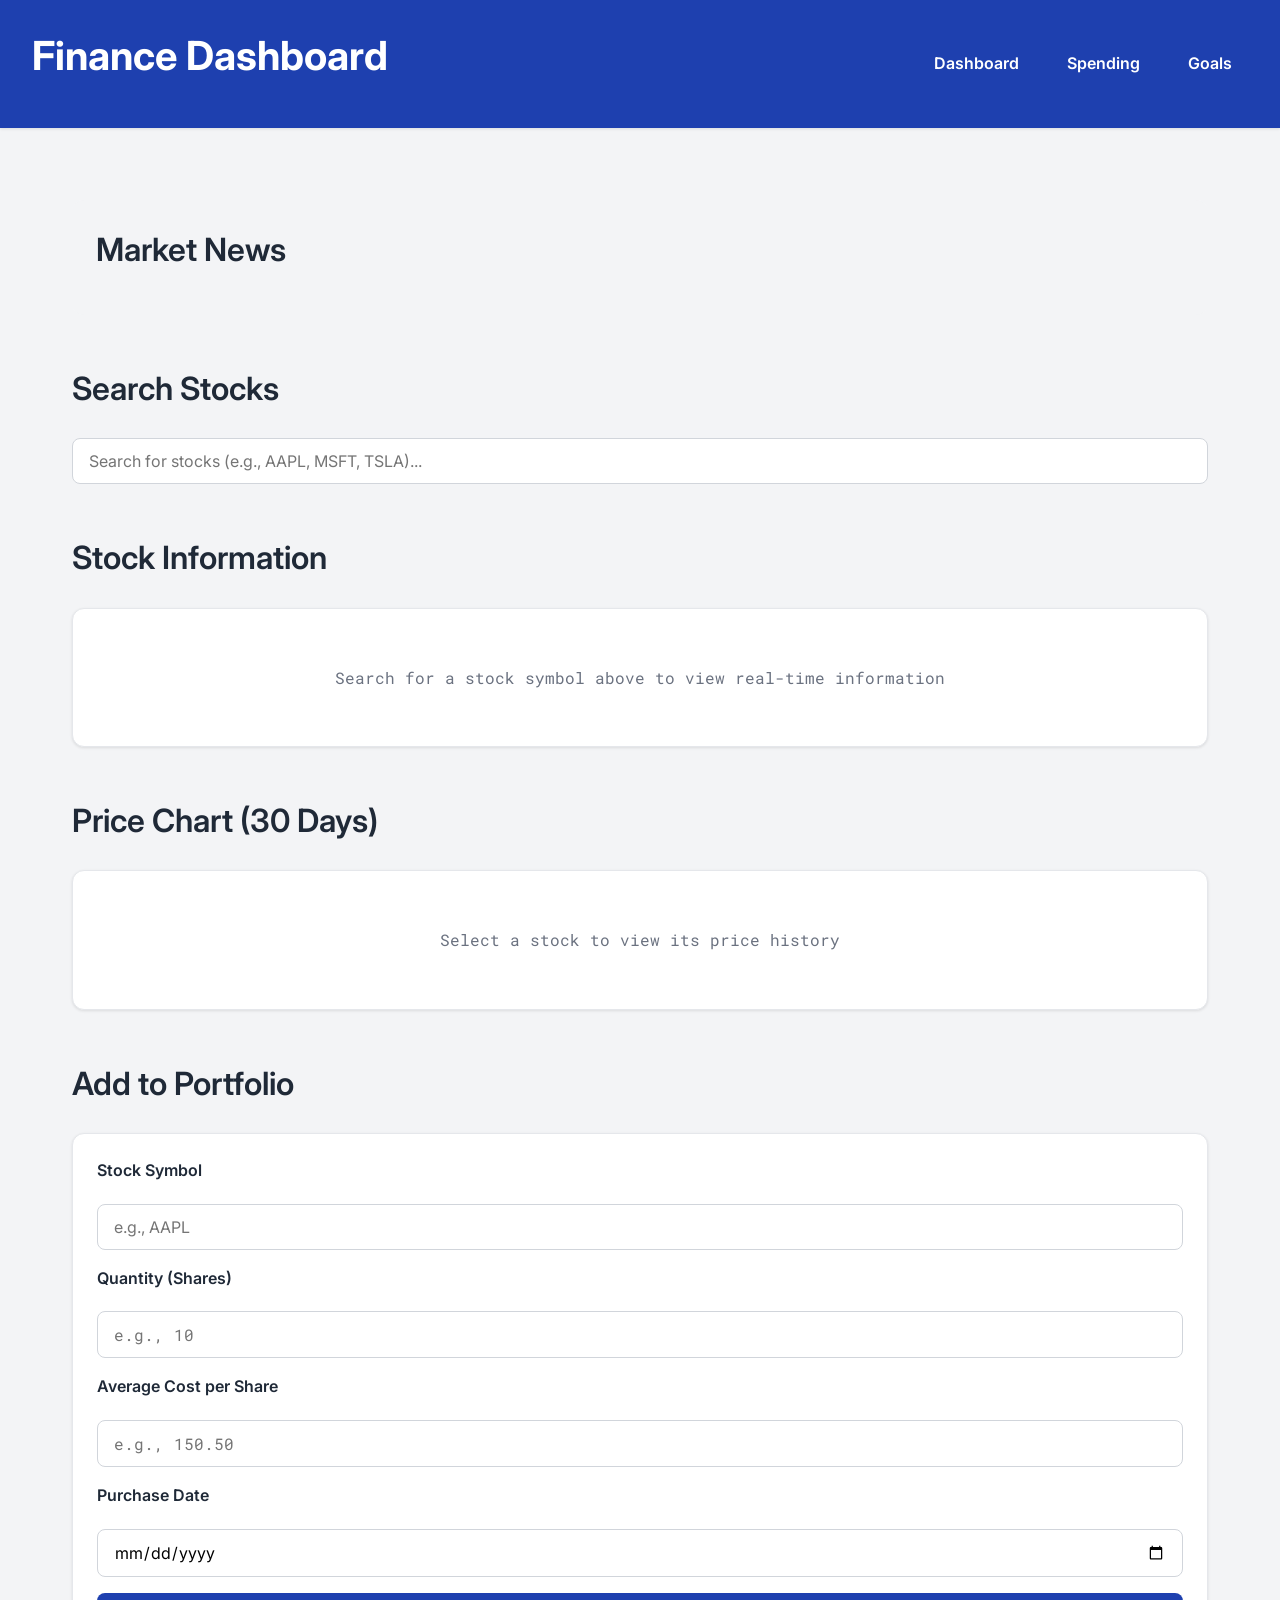
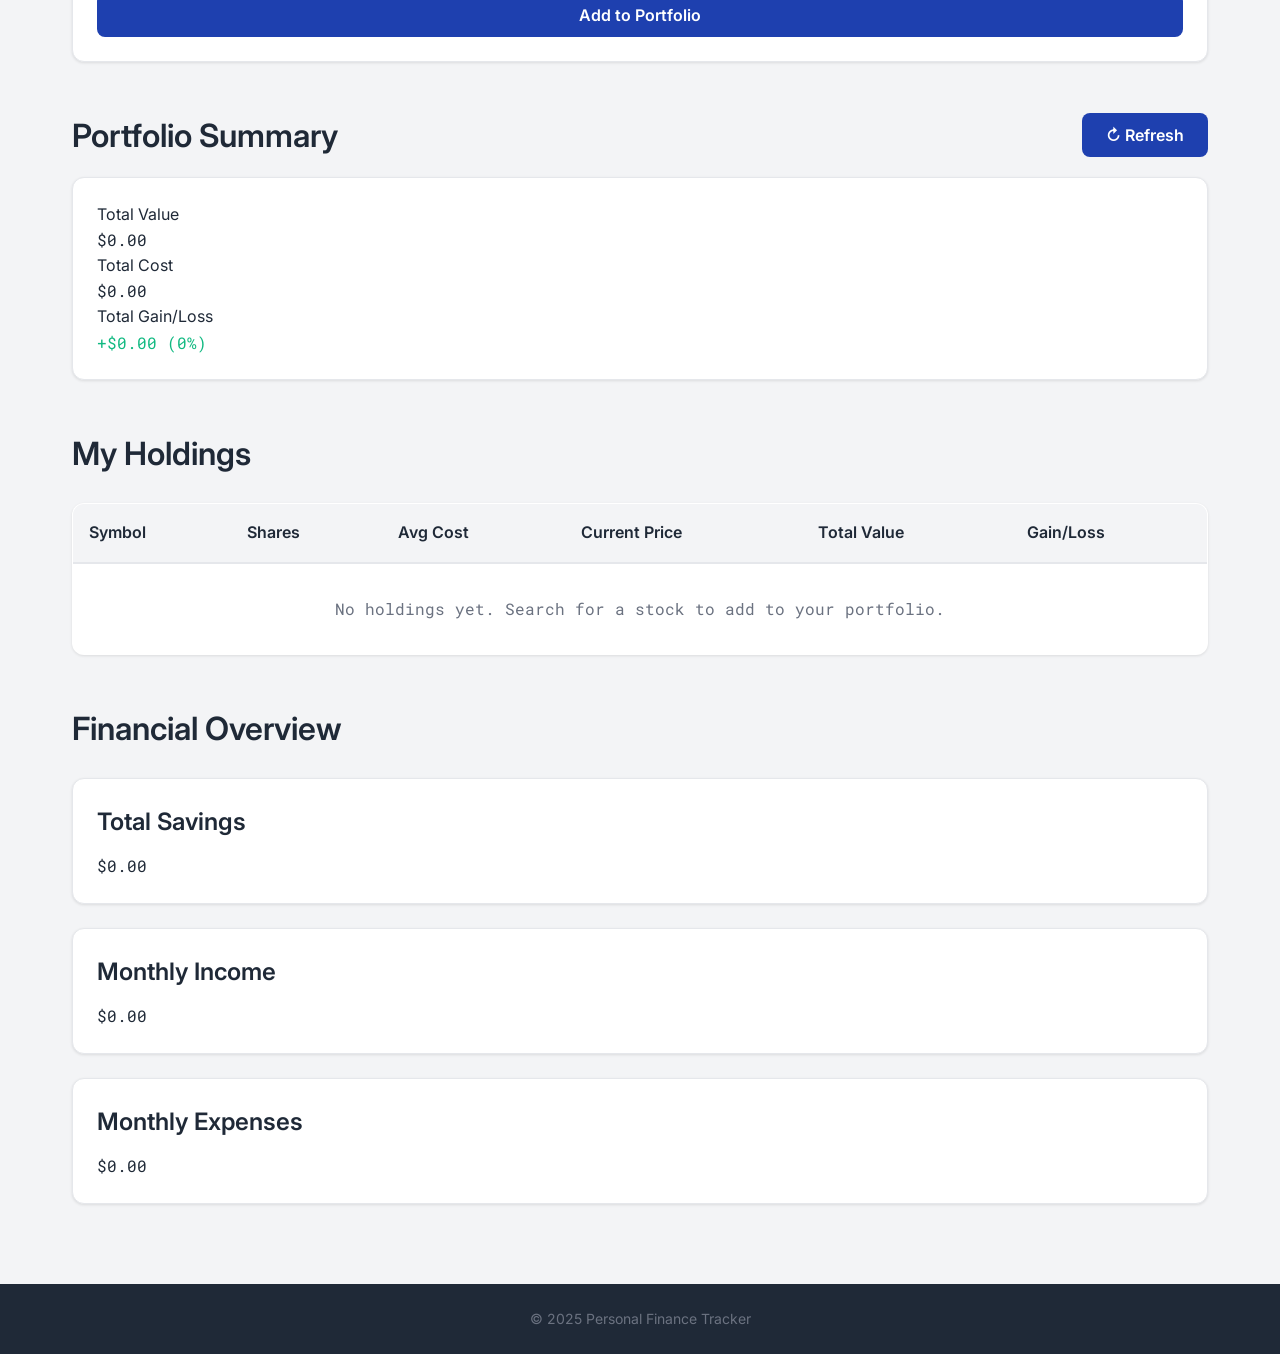
<file: final_project_fz/index.html>
<!DOCTYPE html>
<html lang="en">
<head>
    <meta charset="UTF-8">
    <meta name="viewport" content="width=device-width, initial-scale=1.0">
    <title>Personal Finance Tracker</title>
    <meta name="description" content="Personal finance tracker">
    <meta name="author" content="Franco Zarate">
    <link rel="stylesheet" href="styles/style.css">
    <link rel="preconnect" href="https://fonts.googleapis.com">
    <link rel="preconnect" href="https://fonts.gstatic.com" crossorigin>
    <link href="https://fonts.googleapis.com/css2?family=Inter:wght@400;600;700&family=Roboto+Mono:wght@400;600&display=swap" rel="stylesheet">
    <script src="scripts/script.js" defer></script>
    <script src="scripts/api.js" defer></script>
    <script src="scripts/storage.js" defer></script>
    <script src="scripts/portfolio.js" defer></script>
    <script src="scripts/chart.js" defer></script>
    
</head>
<body>
    <header>
        <h1>Finance Dashboard</h1>
        <button class="hamburger" id="hamburger" aria-label="Toggle menu">
            <span></span>
            <span></span>
            <span></span>
        </button>
        <nav id="nav">
        <a href="index.html">Dashboard</a>
        <a href="spending.html">Spending</a>
        <a href="goals.html">Goals</a>
        </nav>
    </header>
    
    <div class="nav-overlay" id="nav-overlay"></div>

    <main>

        <section id="market-news" class="news-section">
            <h2>Market News</h2>
            <div id="news-container" class="news-grid"></div>
        </section>

        <section>
            <h2>Search Stocks</h2>
            <div class="search-container">
                <input 
                type="text" 
                id="stock-search" 
                placeholder="Search for stocks (e.g., AAPL, MSFT, TSLA)..."
                autocomplete="off"
                >
                <div id="search-results"></div>
            </div>
        </section>

        <!-- Stock Info Display -->
        <section>
            <h2>Stock Information</h2>
            <article id="stock-info">
                <p style="text-align: center; color: var(--medium-gray); padding: 2rem;">
                    Search for a stock symbol above to view real-time information
                </p>
            </article>
        </section>

                <!-- Stock Chart -->
        <section>
            <h2>Price Chart (30 Days)</h2>
            <article id="stock-chart">
                <p style="text-align: center; color: var(--medium-gray); padding: 2rem;">
                    Select a stock to view its price history
                </p>
            </article>
        </section>

                <!-- Add to Portfolio Form -->
        <section>
            <h2>Add to Portfolio</h2>
            <form id="add-holding-form">
                <label for="holding-symbol">Stock Symbol</label>
                <input type="text" id="holding-symbol" name="holding-symbol" placeholder="e.g., AAPL" required>

                <label for="holding-quantity">Quantity (Shares)</label>
                <input type="number" id="holding-quantity" name="holding-quantity" step="0.01" min="0" placeholder="e.g., 10" required>

                <label for="holding-cost">Average Cost per Share</label>
                <input type="number" id="holding-cost" name="holding-cost" step="0.01" min="0" placeholder="e.g., 150.50" required>

                <label for="holding-date">Purchase Date</label>
                <input type="date" id="holding-date" name="holding-date">

                <button type="submit">Add to Portfolio</button>
            </form>
        </section>

                <!-- Portfolio Summary -->
        <section>
            <div style="display: flex; justify-content: space-between; align-items: center; margin-bottom: 1rem;">
                <h2 style="margin-bottom: 0;">Portfolio Summary</h2>
                <button id="refresh-portfolio" class="refresh-btn">↻ Refresh</button>
            </div>
            <article id="portfolio-summary">
                <div class="summary-grid">
                    <div class="summary-item">
                        <div class="summary-label">Total Value</div>
                        <div class="summary-value number">$0.00</div>
                    </div>
                    <div class="summary-item">
                        <div class="summary-label">Total Cost</div>
                        <div class="summary-value number">$0.00</div>
                    </div>
                    <div class="summary-item">
                        <div class="summary-label">Total Gain/Loss</div>
                        <div class="summary-value number">$0.00 (0%)</div>
                    </div>
                </div>
            </article>
        </section>

                <!-- Portfolio Holdings -->
        <section>
            <h2>My Holdings</h2>
            <table id="portfolio-table">
                <thead>
                    <tr>
                        <th>Symbol</th>
                        <th>Shares</th>
                        <th>Avg Cost</th>
                        <th>Current Price</th>
                        <th>Total Value</th>
                        <th>Gain/Loss</th>
                    </tr>
                </thead>
                <tbody>
                    <tr>
                        <td colspan="6" style="text-align: center; padding: 2rem; color: var(--medium-gray);">
                            No holdings yet. Search for a stock to add to your portfolio.
                        </td>
                    </tr>
                </tbody>
            </table>
        </section>

        <section>
            <h2>Financial Overview</h2>
            
            <article>
                <h3>Total Savings</h3>
                <p>$0.00</p>
            </article>

            <article>
                <h3>Monthly Income</h3>
                <p>$0.00</p>
            </article>

            <article>
                <h3>Monthly Expenses</h3>
                <p>$0.00</p>
            </article>
        </section>
    </main>

    <footer>
        <p>&copy; 2025 Personal Finance Tracker</p>
    </footer>
    <script type="module" src="scripts/news.js"></script>
</body>
</html>
</file>
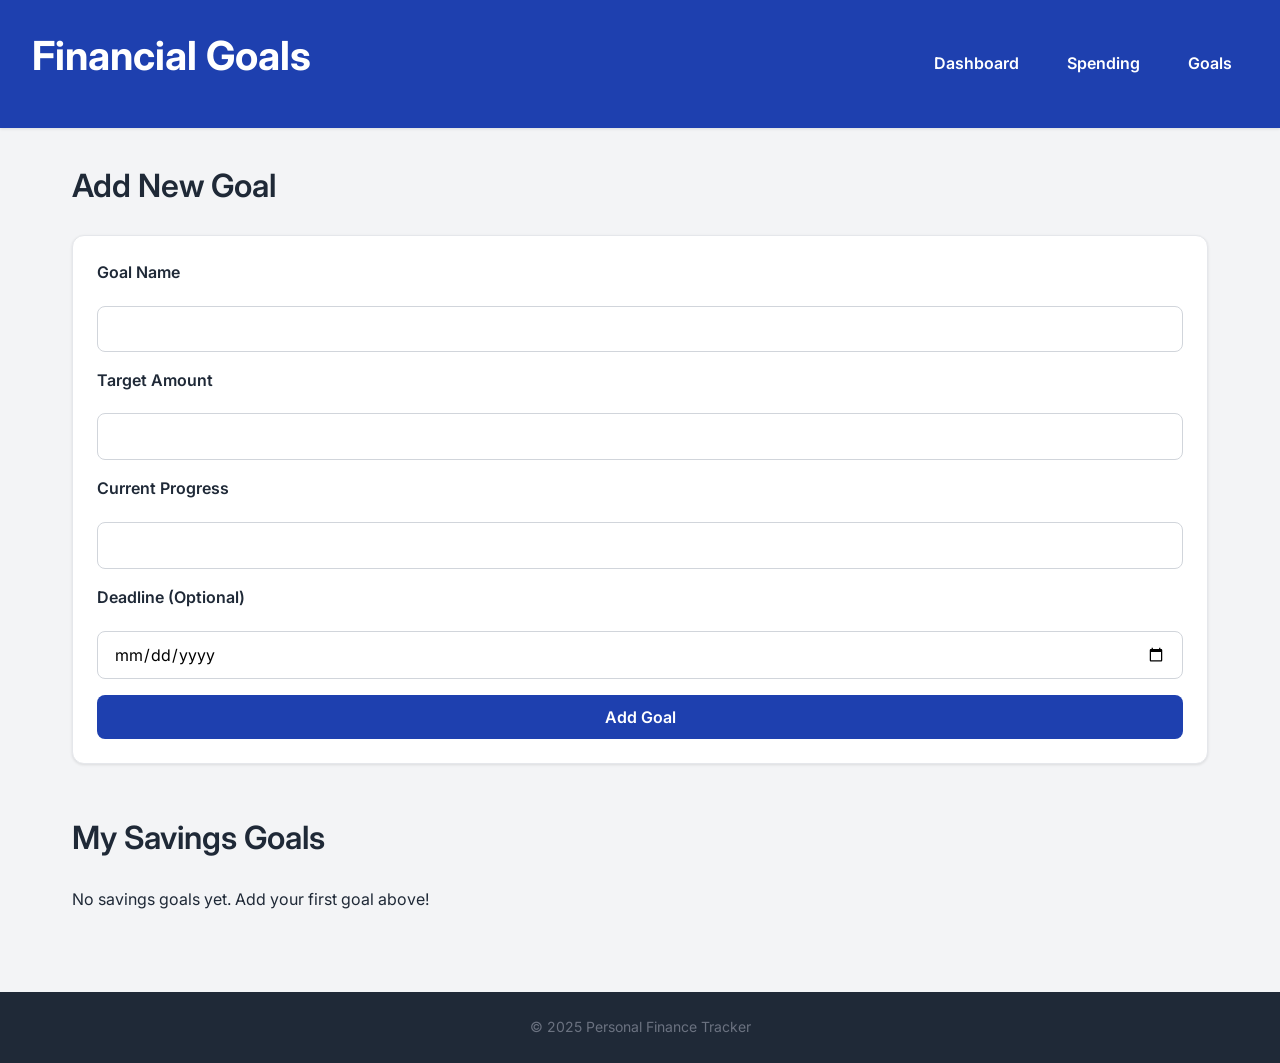
<file: final_project_fz/goals.html>
<!DOCTYPE html>
<html lang="en">
<head>
    <meta charset="UTF-8">
    <meta name="viewport" content="width=device-width, initial-scale=1.0">
    <title>Goals - Personal Finance Tracker</title>
    <meta name="description" content="Personal finance tracker">
    <meta name="author" content="Franco Zarate">
    <link rel="stylesheet" href="styles/style.css">
    <link rel="preconnect" href="https://fonts.googleapis.com">
    <link rel="preconnect" href="https://fonts.gstatic.com" crossorigin>
    <link href="https://fonts.googleapis.com/css2?family=Inter:wght@400;600;700&family=Roboto+Mono:wght@400;600&display=swap" rel="stylesheet">
    <script src="scripts/script.js" defer></script>
    <script src="scripts/api.js" defer></script>
    <script src="scripts/storage.js" defer></script>
    <script src="scripts/goals.js" defer></script>
</head>
<body>
    <header>
        <h1>Financial Goals</h1>
        <button class="hamburger" id="hamburger" aria-label="Toggle menu">
            <span></span>
            <span></span>
            <span></span>
        </button>
        <nav id="nav">
        <a href="index.html">Dashboard</a>
        <a href="spending.html">Spending</a>
        <a href="goals.html">Goals</a>
        </nav>
    </header>
    
    <div class="nav-overlay" id="nav-overlay"></div>

    <main>
        <section>
            <h2>Add New Goal</h2>
            
            <form>
                <label for="goal-name">Goal Name</label>
                <input type="text" id="goal-name" name="goal-name" required>

                <label for="target-amount">Target Amount</label>
                <input type="number" id="target-amount" name="target-amount" step="0.01" required>

                <label for="current-progress">Current Progress</label>
                <input type="number" id="current-progress" name="current-progress" step="0.01" required>

                <button type="submit">Add Goal</button>
            </form>
        </section>

        <section>
            <h2>My Savings Goals</h2>
            

        </section>
    </main>

    <footer>
        <p>&copy; 2025 Personal Finance Tracker</p>
    </footer>
</body>
</html>
</file>
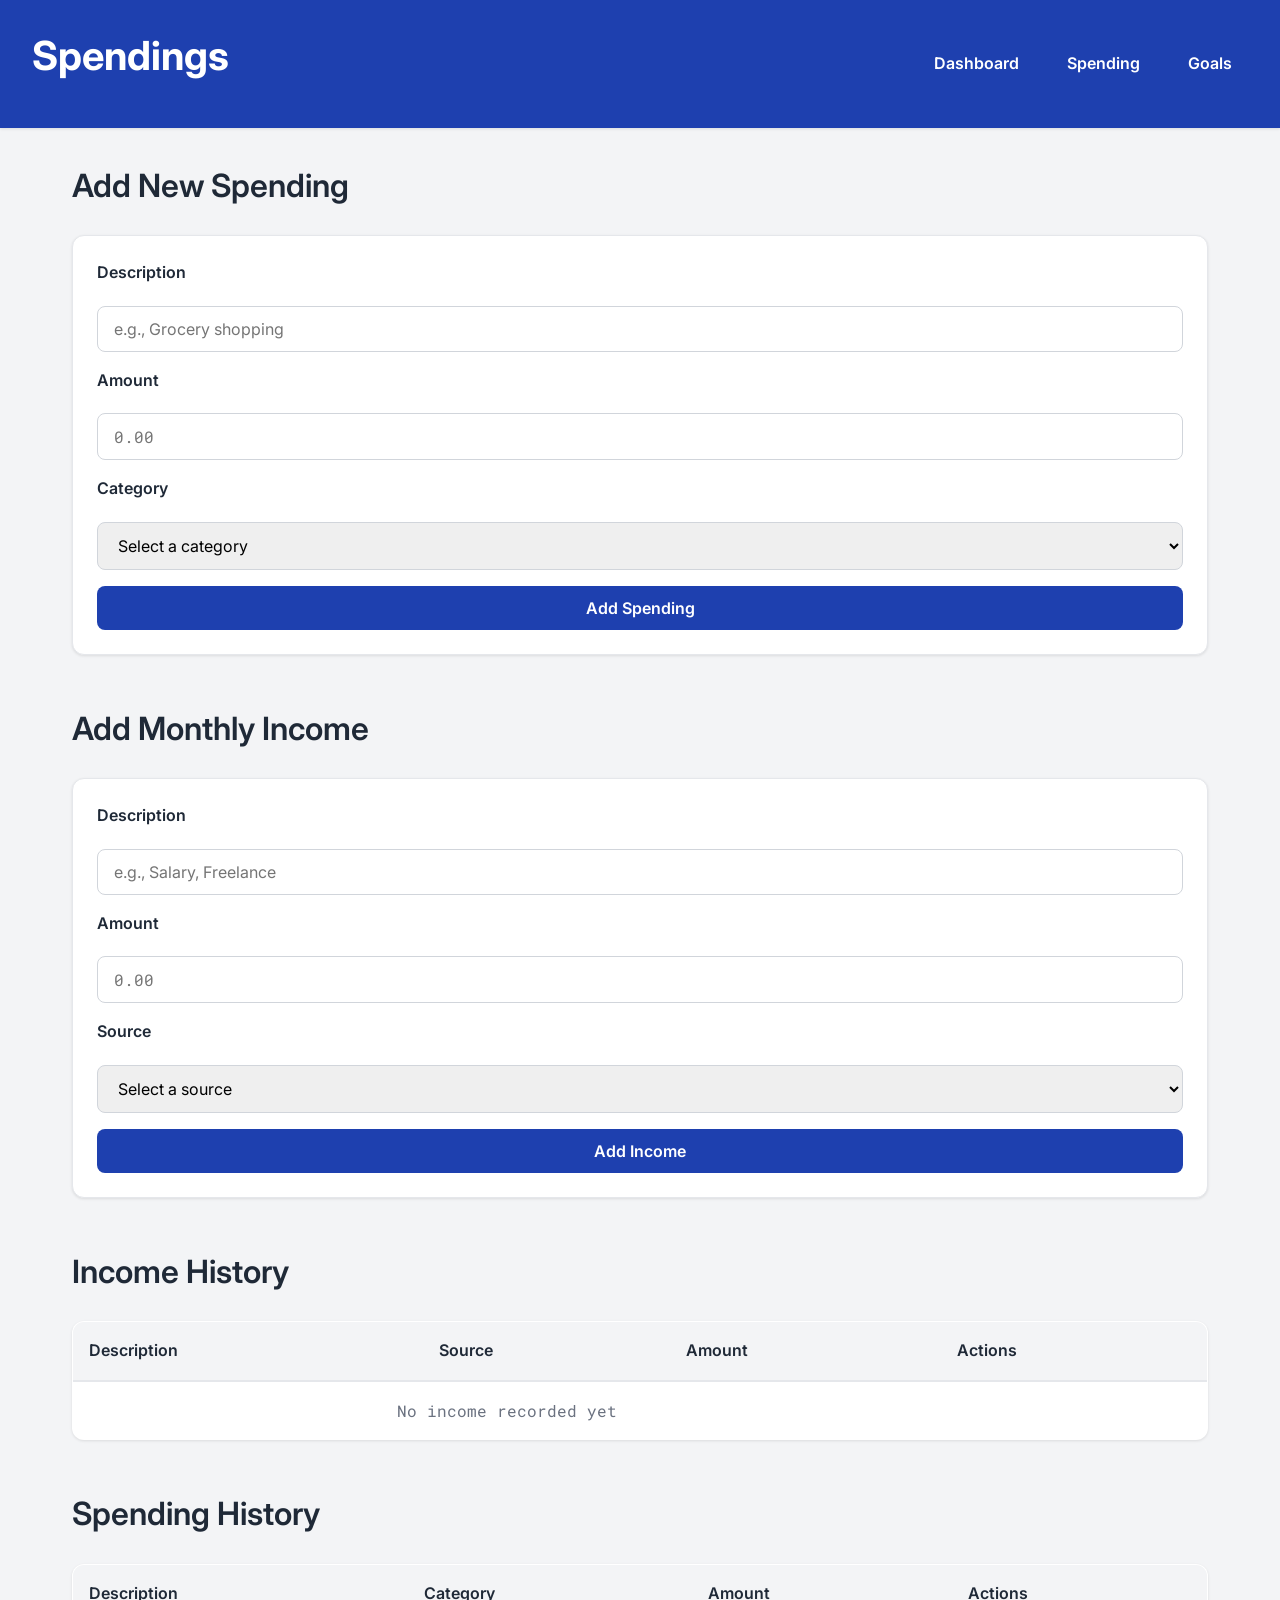
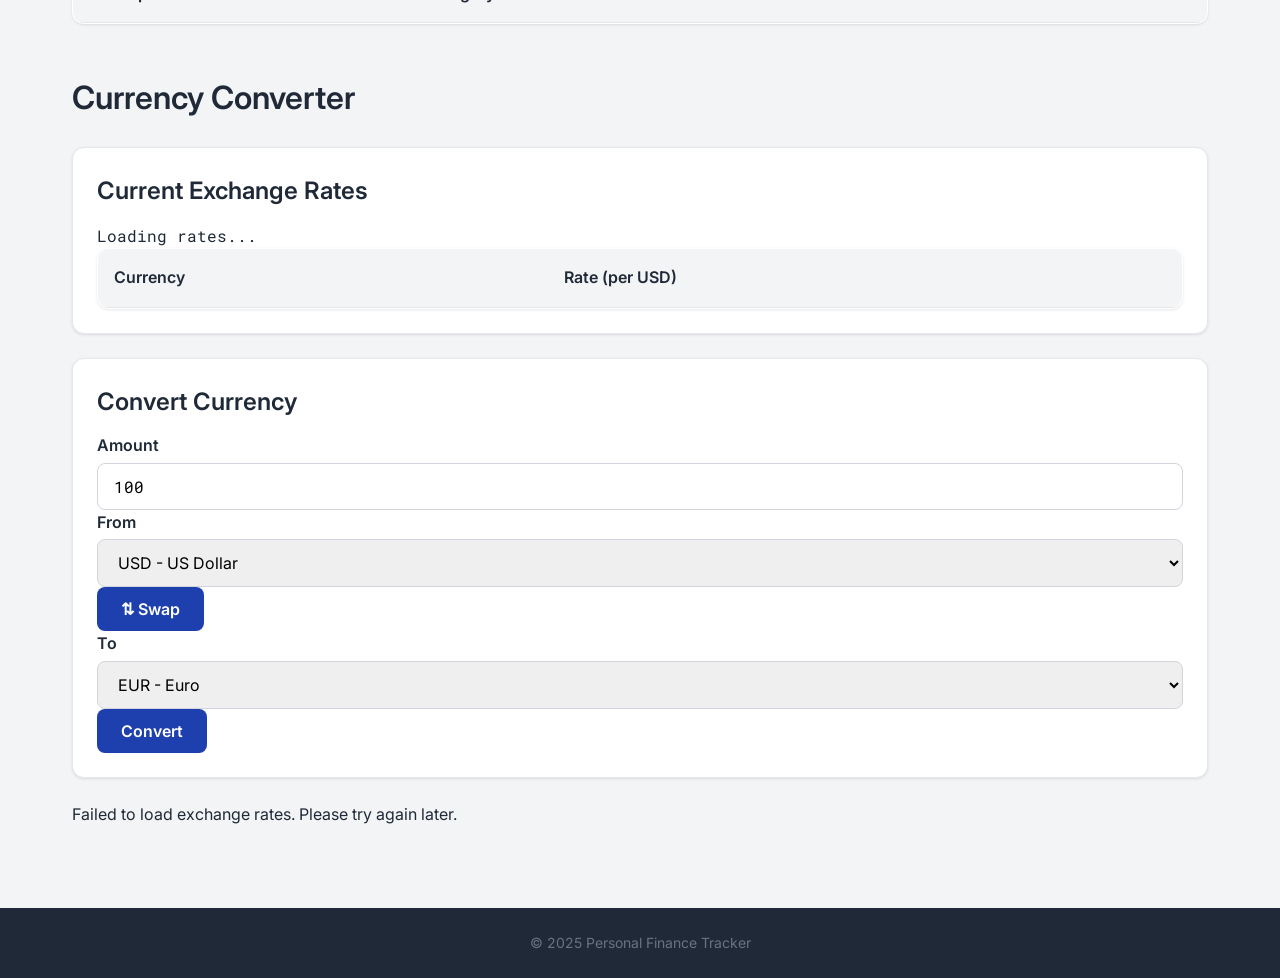
<file: final_project_fz/spending.html>
<!DOCTYPE html>
<html lang="en">
<head>
    <meta charset="UTF-8">
    <meta name="viewport" content="width=device-width, initial-scale=1.0">
    <title>Spending - Personal Finance Tracker</title>
    <meta name="description" content="Personal finance tracker">
    <meta name="author" content="Franco Zarate">
    <link rel="stylesheet" href="styles/style.css">
    <link rel="preconnect" href="https://fonts.googleapis.com">
    <link rel="preconnect" href="https://fonts.gstatic.com" crossorigin>
    <link href="https://fonts.googleapis.com/css2?family=Inter:wght@400;600;700&family=Roboto+Mono:wght@400;600&display=swap" rel="stylesheet">
    <script src="scripts/script.js" defer></script>
    <script src="scripts/api.js" defer></script>
    <script src="scripts/storage.js" defer></script>
    
</head>
<body>
    <header>
        <h1>Spendings</h1>
        <button class="hamburger" id="hamburger" aria-label="Toggle menu">
            <span></span>
            <span></span>
            <span></span>
        </button>
        <nav id="nav">
        <a href="index.html">Dashboard</a>
        <a href="spending.html">Spending</a>
        <a href="goals.html">Goals</a>
        </nav>
    </header>
    
    <div class="nav-overlay" id="nav-overlay"></div>

    <main>
        <section>
            <h2>Add New Spending</h2>
            
            <form>
                <label for="description">Description</label>
                <input type="text" id="description" name="description" placeholder="e.g., Grocery shopping" required>

                <label for="amount">Amount</label>
                <input type="number" id="amount" name="amount" step="0.01" placeholder="0.00" required>

                <label for="category">Category</label>
                <select id="category" name="category" required>
                    <option value="">Select a category</option>
                    <option value="Groceries">Groceries</option>
                    <option value="Transport">Transport</option>
                    <option value="Entertainment">Entertainment</option>
                    <option value="Utilities">Utilities</option>
                    <option value="Healthcare">Healthcare</option>
                    <option value="Dining">Dining</option>
                    <option value="Shopping">Shopping</option>
                    <option value="Other">Other</option>
                </select>

                <button type="submit">Add Spending</button>
            </form>
        </section>

        <section>
    <h2>Add Monthly Income</h2>
    
    <form id="income-form">
        <label for="income-description">Description</label>
        <input type="text" id="income-description" name="income-description" placeholder="e.g., Salary, Freelance" required>

        <label for="income-amount">Amount</label>
        <input type="number" id="income-amount" name="income-amount" step="0.01" placeholder="0.00" required>

        <label for="income-source">Source</label>
        <select id="income-source" name="income-source" required>
            <option value="">Select a source</option>
            <option value="Salary">Salary</option>
            <option value="Freelance">Freelance</option>
            <option value="Investment">Investment</option>
            <option value="Business">Business</option>
            <option value="Gift">Gift</option>
            <option value="Other">Other</option>
        </select>

        <button type="submit">Add Income</button>
    </form>
</section>

<section>
    <h2>Income History</h2>
    
    <table id="income-table">
        <thead>
            <tr>
                <th>Description</th>
                <th>Source</th>
                <th>Amount</th>
                <th>Actions</th>
            </tr>
        </thead>
        <tbody>
            <!-- Income items will be added here dynamically -->
        </tbody>
    </table>
</section>

        <section>
            <h2>Spending History</h2>
            
            <table>
                <thead>
                    <tr>
                        <th>Description</th>
                        <th>Category</th>
                        <th>Amount</th>
                        <th>Actions</th>
                    </tr>
                </thead>
                <tbody>
                    <!-- Spending items will be added here dynamically -->
                </tbody>
            </table>
        </section>

        <section id="currency-converter">
            <h2>Currency Converter</h2>
            
            <div class="currency-grid">
                <!-- Exchange Rates Table -->
                <article>
                    <h3>Current Exchange Rates</h3>
                    <p id="rates-last-updated" class="small-text">Loading rates...</p>
                    <table id="rates-table">
                        <thead>
                            <tr>
                                <th>Currency</th>
                                <th>Rate (per USD)</th>
                            </tr>
                        </thead>
                        <tbody>
                            <!-- Rates will be populated here -->
                        </tbody>
                    </table>
                </article>

                <!-- Currency Converter Form -->
                <article>
                    <h3>Convert Currency</h3>
                    
                    <div class="converter-form">
                        <label for="convert-amount">Amount</label>
                        <input type="number" id="convert-amount" step="0.01" value="100" min="0">
                        
                        <label for="convert-from">From</label>
                        <select id="convert-from">
                            <option value="USD" selected>USD - US Dollar</option>
                            <option value="EUR">EUR - Euro</option>
                            <option value="GBP">GBP - British Pound</option>
                            <option value="JPY">JPY - Japanese Yen</option>
                            <option value="CAD">CAD - Canadian Dollar</option>
                            <option value="AUD">AUD - Australian Dollar</option>
                        </select>
                        
                        <button type="button" id="swap-currencies" class="swap-btn">⇅ Swap</button>
                        
                        <label for="convert-to">To</label>
                        <select id="convert-to">
                            <option value="USD">USD - US Dollar</option>
                            <option value="EUR" selected>EUR - Euro</option>
                            <option value="GBP">GBP - British Pound</option>
                            <option value="JPY">JPY - Japanese Yen</option>
                            <option value="CAD">CAD - Canadian Dollar</option>
                            <option value="AUD">AUD - Australian Dollar</option>
                        </select>
                        
                        <button type="button" id="convert-btn">Convert</button>
                        
                        <div id="conversion-result" class="conversion-result">
                            <!-- Conversion result will appear here -->
                        </div>
                    </div>
                </article>
            </div>
        </section>
    </main>

    <footer>
        <p>&copy; 2025 Personal Finance Tracker</p>
    </footer>

    <script type="module" src="scripts/currency.js"></script>
</body>
</html>
</file>
<file: final_project_fz/styles/style.css>
/* ===== CSS RESET ===== */
* {
    margin: 0;
    padding: 0;
    box-sizing: border-box;
}

/* ===== ROOT VARIABLES ===== */
:root {
    /* Colors */
    --primary-blue: #1E40AF;
    --success-green: #10B981;
    --danger-red: #EF4444;
    --warning-amber: #F59E0B;
    --info-purple: #8B5CF6;
    --dark-gray: #1F2937;
    --medium-gray: #6B7280;
    --light-gray: #F3F4F6;
    --white: #FFFFFF;
    --border-gray: #E5E7EB;
    --input-border: #D1D5DB;
    
    /* Typography */
    --font-primary: 'Inter', -apple-system, sans-serif;
    --font-numbers: 'Roboto Mono', monospace;
    
    /* Shadows */
    --shadow-sm: 0 1px 3px rgba(0, 0, 0, 0.1);
    --shadow-focus: 0 0 0 3px rgba(30, 64, 175, 0.1);
}

/* ===== BASE STYLES ===== */
body {
    font-family: var(--font-primary);
    font-size: 1rem;
    font-weight: 400;
    color: var(--dark-gray);
    background-color: var(--light-gray);
    line-height: 1.6;
    min-height: 100vh;
    display: flex;
    flex-direction: column;
}

/* ===== TYPOGRAPHY ===== */
h1 {
    font-size: 2.5rem;
    font-weight: 700;
    color: var(--white);
}

h2 {
    font-size: 2rem;
    font-weight: 600;
    color: var(--dark-gray);
    margin-bottom: 1.5rem;
}

h3 {
    font-size: 1.5rem;
    font-weight: 600;
    color: var(--dark-gray);
    margin-bottom: 0.75rem;
}

small {
    font-size: 0.875rem;
    font-weight: 400;
}

/* Numbers use monospace font */
.number,
table td:last-child,
article p:first-of-type {
    font-family: var(--font-numbers);
}

/* ===== HEADER ===== */
header {
    background-color: var(--primary-blue);
    color: var(--white);
    padding: 1.5rem 2rem;
    box-shadow: var(--shadow-sm);
    display: flex;
    justify-content: space-between;
    align-items: center;
    position: relative;
}

header h1 {
    margin-bottom: 1rem;
}

/* ===== NAVIGATION ===== */
nav {
    display: flex;
    gap: 1rem;
    flex-wrap: wrap;
}

nav a {
    color: var(--white);
    text-decoration: none;
    font-weight: 600;
    padding: 0.5rem 1rem;
    border-radius: 8px;
    transition: all 0.2s ease;
}

nav a:hover {
    background-color: rgba(255, 255, 255, 0.1);
}

nav a.active {
    background-color: rgba(255, 255, 255, 0.2);
}

/* Hamburger Menu */
.hamburger {
    display: none;
    flex-direction: column;
    gap: 4px;
    background: none;
    border: none;
    cursor: pointer;
    padding: 0.5rem;
    border-radius: 4px;
    position: absolute;
    top: 1.5rem;
    right: 2rem;
    z-index: 1000;
}

.hamburger:hover {
    background-color: rgba(255, 255, 255, 0.1);
}

.hamburger span {
    display: block;
    width: 25px;
    height: 3px;
    background-color: var(--white);
    transition: all 0.3s ease;
    border-radius: 2px;
}

.hamburger.active span:nth-child(1) {
    transform: rotate(45deg) translate(5px, 5px);
}

.hamburger.active span:nth-child(2) {
    opacity: 0;
}

.hamburger.active span:nth-child(3) {
    transform: rotate(-45deg) translate(7px, -6px);
}

/* ===== MAIN CONTENT ===== */
main {
    flex: 1;
    max-width: 1200px;
    width: 100%;
    margin: 2rem auto;
    padding: 0 2rem;
}

section {
    margin-bottom: 3rem;
}

/* ===== CARDS ===== */
article {
    background-color: var(--white);
    border: 1px solid var(--border-gray);
    border-radius: 12px;
    padding: 24px;
    box-shadow: var(--shadow-sm);
    margin-bottom: 1.5rem;
}

/* Dashboard grid layout */
.dashboard-grid {
    display: grid;
    grid-template-columns: repeat(auto-fit, minmax(280px, 1fr));
    gap: 1.5rem;
}

/* ===== FORMS ===== */
form {
    background-color: var(--white);
    border: 1px solid var(--border-gray);
    border-radius: 12px;
    padding: 24px;
    box-shadow: var(--shadow-sm);
    display: flex;
    flex-direction: column;
    gap: 1rem;
}

label {
    font-weight: 600;
    color: var(--dark-gray);
    margin-bottom: 0.25rem;
    display: block;
}

input,
select {
    width: 100%;
    padding: 12px 16px;
    border: 1px solid var(--input-border);
    border-radius: 8px;
    font-family: var(--font-primary);
    font-size: 1rem;
    transition: all 0.2s ease;
}

input:focus,
select:focus {
    outline: none;
    border-color: var(--primary-blue);
    box-shadow: var(--shadow-focus);
}

input[type="number"] {
    font-family: var(--font-numbers);
}

/* ===== BUTTONS ===== */
button {
    background-color: var(--primary-blue);
    color: var(--white);
    padding: 12px 24px;
    border: none;
    border-radius: 8px;
    font-family: var(--font-primary);
    font-size: 1rem;
    font-weight: 600;
    cursor: pointer;
    transition: all 0.2s ease;
}

button:hover {
    background-color: #1e3a8a;
    transform: translateY(-1px);
    box-shadow: 0 4px 6px rgba(0, 0, 0, 0.1);
}

button:active {
    transform: translateY(0);
}

/* ===== TABLES ===== */
table {
    width: 100%;
    background-color: var(--white);
    border: 1px solid var(--border-gray);
    border-radius: 12px;
    box-shadow: var(--shadow-sm);
    border-collapse: collapse;
    overflow: hidden;
}

thead {
    background-color: var(--light-gray);
}

th {
    padding: 16px;
    text-align: left;
    font-weight: 600;
    color: var(--dark-gray);
    border-bottom: 2px solid var(--border-gray);
}

td {
    padding: 16px;
    border-bottom: 1px solid var(--border-gray);
}

tbody tr:last-child td {
    border-bottom: none;
}

tbody tr:hover {
    background-color: var(--light-gray);
}

/* ===== PROGRESS BARS ===== */
.progress-bar {
    width: 100%;
    height: 12px;
    background-color: var(--light-gray);
    border-radius: 6px;
    overflow: hidden;
    margin: 1rem 0;
}

.progress-fill {
    height: 100%;
    background-color: var(--success-green);
    border-radius: 6px;
    transition: width 0.3s ease;
}

/* Nav Overlay */
.nav-overlay {
    position: fixed;
    top: 0;
    left: 0;
    width: 100%;
    height: 100vh;
    background-color: rgba(0, 0, 0, 0.5);
    opacity: 0;
    visibility: hidden;
    transition: all 0.3s ease;
    z-index: 998;
}

.nav-overlay.active {
    opacity: 1;
    visibility: visible;
}

/* ===== FOOTER ===== */
footer {
    background-color: var(--dark-gray);
    color: var(--white);
    text-align: center;
    padding: 1.5rem;
    margin-top: auto;
}

footer p {
    font-size: 0.875rem;
    color: var(--medium-gray);
}

/* ===== RESPONSIVE DESIGN ===== */
@media (max-width: 768px) {
    h1 {
        font-size: 2rem;
    }
    
    h2 {
        font-size: 1.5rem;
    }
    
    h3 {
        font-size: 1.25rem;
    }
    
    main {
        padding: 0 1rem;
        margin: 1rem auto;
    }
    
    header {
        padding: 1rem 1rem;
    }
    
    .hamburger {
        display: flex !important;
    }
    
    nav {
        display: none;
        position: fixed;
        top: 0;
        right: 0;
        width: 70%;
        max-width: 300px;
        height: 100vh;
        background-color: var(--primary-blue);
        flex-direction: column;
        padding: 5rem 2rem 2rem;
        gap: 0.5rem;
        box-shadow: -2px 0 10px rgba(0, 0, 0, 0.2);
        z-index: 999;
    }

        nav.active {
        display: flex !important;
    }
    
    nav a {
        padding: 0.5rem 0.75rem;
        font-size: 0.875rem;
    }
    
    article,
    form {
        padding: 16px;
    }
    
    table {
        font-size: 0.875rem;
    }
    
    th,
    td {
        padding: 12px 8px;
    }
}

@media (max-width: 480px) {
    h1 {
        font-size: 1.75rem;
    }
    
    .dashboard-grid {
        grid-template-columns: 1fr;
    }
}

/* Market News Section */
.news-section {
  margin-top: 40px;
  background-color: #F3F4F6; /* Light Gray */
  padding: 24px;
  border-radius: 12px;
}

.news-section h2 {
  font-size: 2rem;
  font-weight: 600;
  color: #1F2937; /* Dark Gray */
  margin-bottom: 16px;
}

.news-grid {
  display: grid;
  grid-template-columns: repeat(auto-fit, minmax(280px, 1fr));
  gap: 20px;
}

.news-card {
  background: white;
  border: 1px solid #E5E7EB;
  border-radius: 12px;
  box-shadow: 0 1px 3px rgba(0,0,0,0.1);
  overflow: hidden;
  display: flex;
  flex-direction: column;
  transition: transform 0.2s ease;
}

.news-card:hover {
  transform: translateY(-4px);
}

.news-image {
  width: 100%;
  height: 180px;
  object-fit: cover;
}

.news-content {
  padding: 16px;
  display: flex;
  flex-direction: column;
  justify-content: space-between;
  flex-grow: 1;
}

.news-title {
  font-size: 1.1rem;
  font-weight: 600;
  color: #1F2937;
  margin-bottom: 8px;
}

.news-description {
  font-size: 0.9rem;
  color: #6B7280;
  margin-bottom: 12px;
}

.news-meta {
  font-size: 0.8rem;
  color: #6B7280;
  display: flex;
  justify-content: space-between;
  margin-bottom: 8px;
}

.news-link {
  text-decoration: none;
  color: #1E40AF;
  font-weight: 600;
  align-self: flex-start;
}

.news-link:hover {
  text-decoration: underline;
}
/* Action Buttons in Tables */
.action-buttons {
    display: flex;
    gap: 0.5rem;
    justify-content: center;
}

.btn-edit-small,
.btn-delete-small {
    background: none;
    border: none;
    padding: 0.25rem 0.5rem;
    cursor: pointer;
    font-size: 1.1rem;
    transition: all 0.2s ease;
    border-radius: 4px;
}

.btn-edit-small:hover {
    background-color: var(--light-gray);
    transform: scale(1.1);
}

.btn-delete-small:hover {
    background-color: rgba(239, 68, 68, 0.1);
    transform: scale(1.1);
}

table td.action-buttons {
    padding: 8px;
}
</file>
